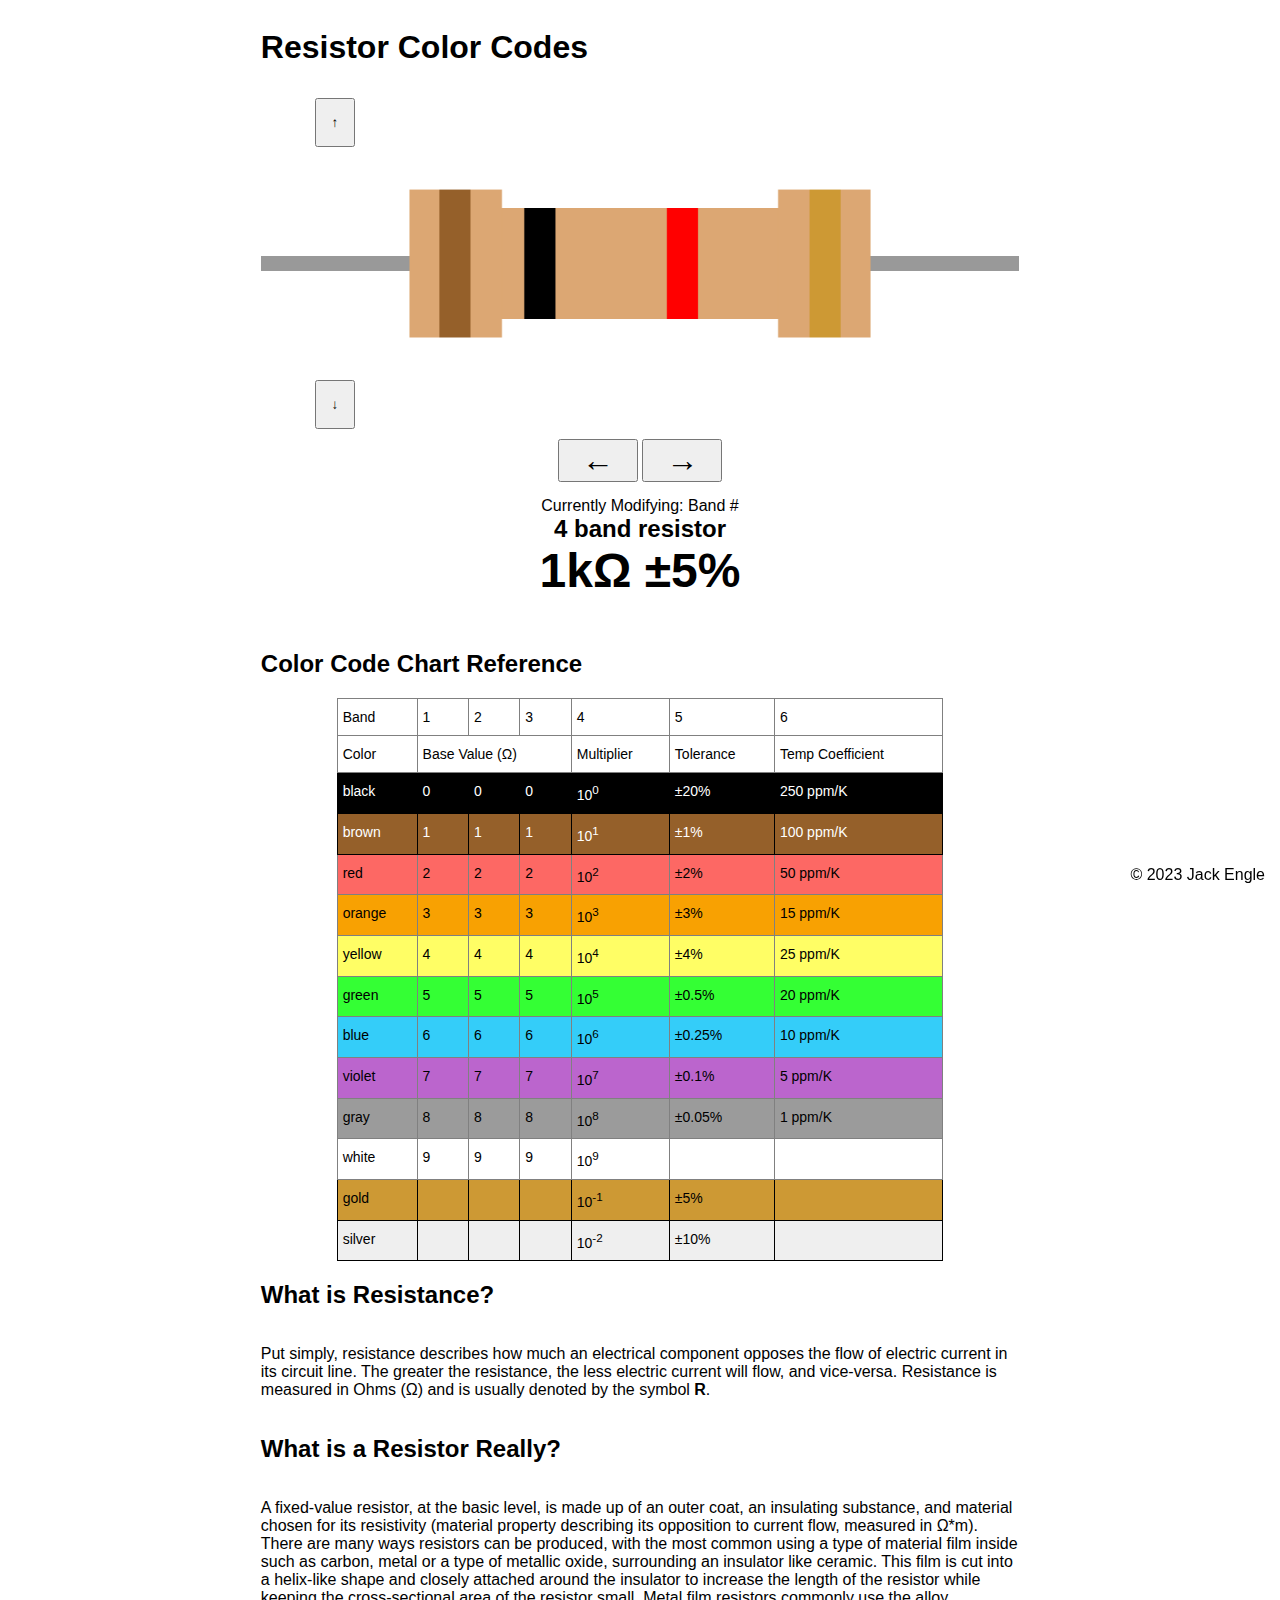
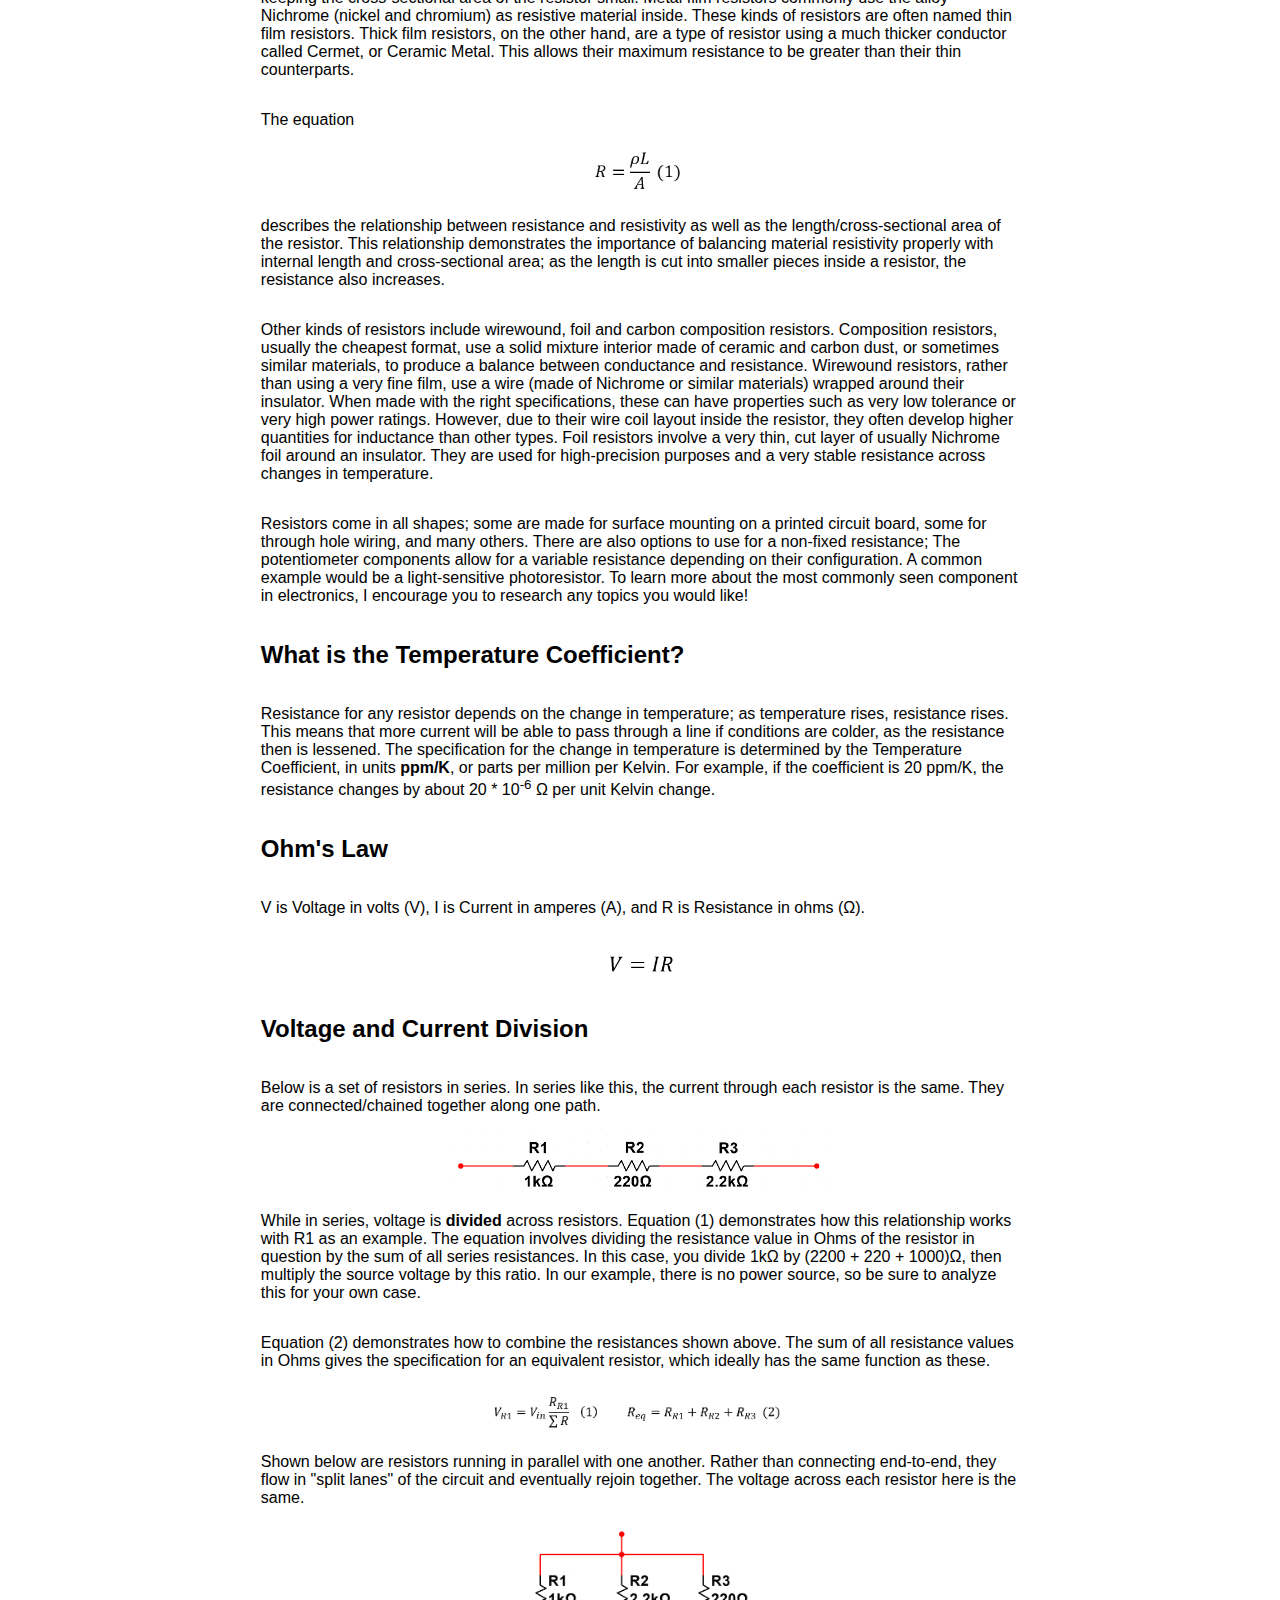
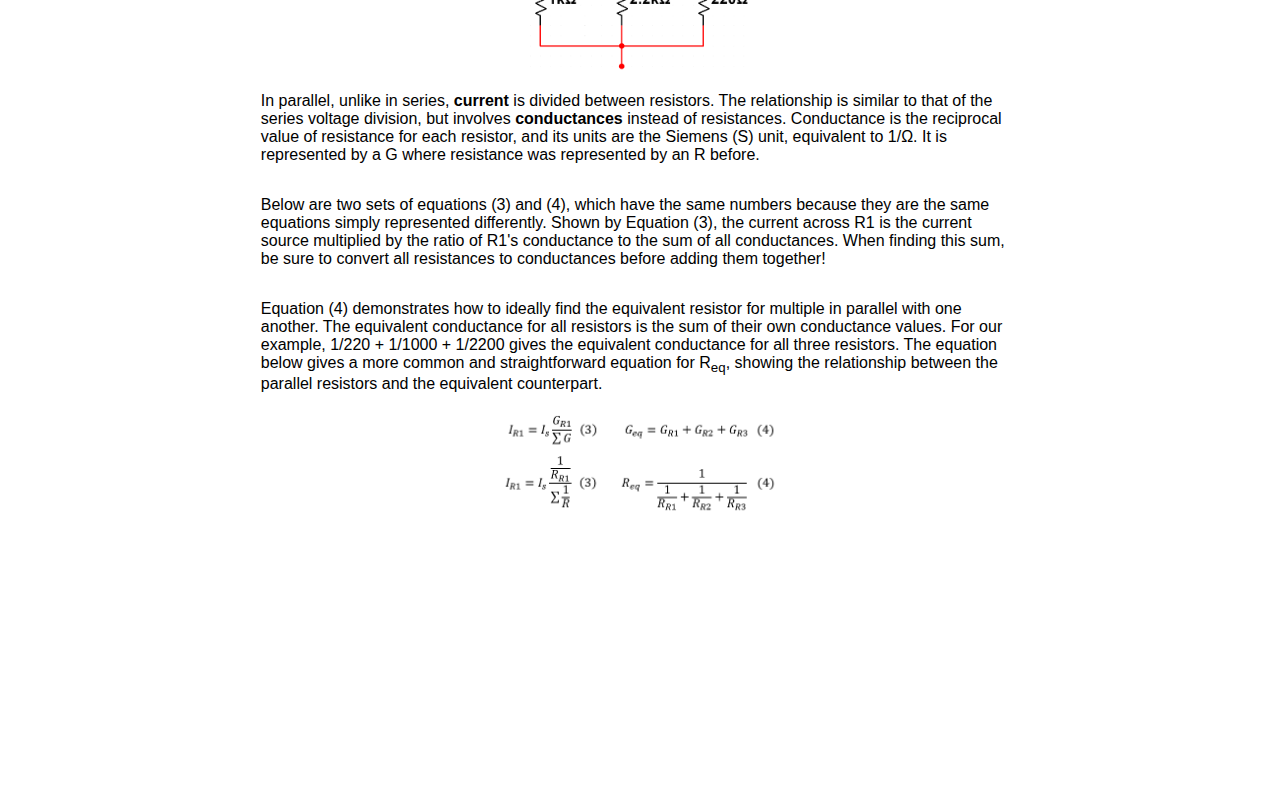
<file: resistance/index.html>
<!doctype html>
<html>
    <head>
        <meta charset="utf-8">
        <meta property="og:title" content="Resistance Bands"> 
        <meta property="og:type" content="website">
        <meta property="og:url" content="https://jackengle.net/resistance/">
        <meta property="og:description" content="Easily input and check resistance bands!">
        <meta property="description" content="Easily input and check resistance bands!">
        <meta name="viewport" content="width=device-width">
        <meta name="keywords" content="resistance band chart resistor 4 5 6 bands colors color code">
        <title>Resistor Codes</title>
        <style>
            .tg {
                border-collapse:collapse;border-spacing:0;
                margin-left: 10%;
                margin-right: 10%;
            }
            .tg td {
                border-color:black;
                border-style:solid;
                border-width:1px;
                font-family:Arial, sans-serif;font-size:14px;
                overflow:hidden;
                padding:10px 5px;
                word-break:normal;
            }
            .tg th {
                border-color:black;
                border-style:solid;
                border-width:1px;
                font-family:Arial, sans-serif;
                font-size:14px;
                font-weight:normal;
                overflow:hidden;
                padding:10px 5px;
                word-break:normal;
            }
            .tg .tg-mk6l{
                background-color:#000000;
                border-color:#000000;
                color:#ffffff;
                text-align:left;
                vertical-align:top
            }
            .tg .tg-kusv{
                background-color:#fffe65;
                border-color:inherit;
                text-align:left;
                vertical-align:top
            }
            .tg .tg-lto5{
                background-color:#f8a102;
                border-color:inherit;
                text-align:left;
                vertical-align:top
            }
            .tg .tg-266k{
                background-color:#9b9b9b;
                border-color:inherit;
                text-align:left;
                vertical-align:top
            }
            .tg .tg-xwmr{
                background-color:#34ff34;
                border-color:inherit;
                text-align:left;
                vertical-align:top
            }
            .tg .tg-qaof{
                background-color:#95602a;
                border-color:#000000;
                color:#ffffff;
                text-align:left;
                vertical-align:top
            }
            .tg .tg-kftd{
                background-color:#efefef;
                text-align:left;
                vertical-align:top
            }
            .tg .tg-8z69{
                background-color:#bb65cd;
                border-color:inherit;
                text-align:left;
                vertical-align:top
            }
            .tg .tg-0pky{
                border-color:inherit;
                text-align:left;
                vertical-align:top
            }
            .tg .tg-smvl{
                background-color:#fd6864;
                border-color:inherit;
                text-align:left;
                vertical-align:top
            }
            .tg .tg-i1q2{
                background-color:#34cdf9;
                border-color:inherit;
                text-align:left;
                vertical-align:top
            }
            .tg .tg-emdq{
                background-color:#cd9934;
                text-align:left;
                vertical-align:top
            }
            .tg .tg-0lax {
                text-align: center;
                vertical-align: left;
                border: none;
            }

            #container {
                padding-left: 20%;
                padding-right: 20%;
                padding-bottom: 20%;
                display:flex;
                flex-direction:column;
                justify-content:center;
                min-height:100vh;
                font-family:'Segoe UI', Tahoma, Geneva, Verdana, sans-serif
            }

            #cr {
                position: fixed;
                bottom: 0px;
                right: 15px;
            }
            .atg button {
                padding: 15px;
            }
            #resistance {
                text-align: center;
                font-size: 300%;
                margin-top: 0px;
            }
            .bandct {
                margin-bottom: 0px;
                margin-top: 0px;
                text-align: center;
            }
            #main {
                width: 100%;
                height: 28.125%;
            }
            #seriesi {
                width: 50%;
            }
            #spropi {
                width: 40%;
            }
            #paralleli {
                width: 30%;
            }
            #ppropi {
                width: 40%;
            }
            #rplai {
                width: 15%;
            }
            #ohmsi {
                width: 15%;
            }
            .ig {
                margin-left: auto;
                margin-right: auto;
            }
            .atg {
                margin-right: 13%;
                margin-left: 5%;
            }
            .ma {
                display: inline-block;
                font-size: 200%;
            }
            #lrm {
                display: inline-block;
                text-align: center;
                margin-bottom: 2%;
            }
            #udm {
                display: none;
            }
            #udm button, #lrm button {
                width: 80px;
                touch-action: manipulation;
            }
            @media all and (min-width:0px) and (max-width: 800px) {
                #container {
                    padding: 0px;
                    margin: 0px;
                }
                .atg {
                    display: none;
                }
                #cr {
                    display: none;
                }
                #seriesi {
                    width: 90%;
                }
                #spropi {
                    width: 90%;
                }
                #paralleli {
                    width: 70%;
                }
                #ppropi {
                    width: 90%;
                }
                #rplai {
                    width: 50%;
                }
                #ohmsi {
                    width: 50%;
                }
                #udm {
                    display: inline-block;
                    text-align: center;
                    margin-bottom: 2%;
                    
                }
            }
        </style>
    </head>
    <body>
        <div id="container">
        <h1>Resistor Color Codes</h1>
        <table class="tg atg">
            <thead>
              <tr>
                <td class="tg-0lax"><button class="ua bc0" onclick="movement('ArrowUp')">↑</button></td>
                <td class="tg-0lax"></td>
                <td class="tg-0lax"></td>
                <td class="tg-0lax"></td>
                <td class="tg-0lax"></td>
                <td class="tg-0lax"><button class="ua bc1" onclick="movement('ArrowUp')">↑</button></td>
                <td class="tg-0lax"><button class="ua bc2" onclick="movement('ArrowUp')">↑</button></td>
                <td class="tg-0lax"><button class="ua bc3" onclick="movement('ArrowUp')">↑</button></td>
                <td class="tg-0lax"><button class="ua bc4" onclick="movement('ArrowUp')">↑</button></td>
                <td class="tg-0lax"><button class="ua bc5" onclick="movement('ArrowUp')">↑</button></td>
                <td class="tg-0lax"><button class="ua bc6" onclick="movement('ArrowUp')">↑</button></td>
                <td class="tg-0lax"></td>
                <td class="tg-0lax"></td>
                <td class="tg-0lax"></td>
                <td class="tg-0lax"></td>
              </tr>
            </thead>
        </table>
        <canvas id="main"></canvas>
        <table class="tg atg">
            <thead>
              <tr>
                <td class="tg-0lax"><button class="da bc0" onclick="movement('ArrowDown')">↓</button></td>
                <td class="tg-0lax"></td>
                <td class="tg-0lax"></td>
                <td class="tg-0lax"></td>
                <td class="tg-0lax"></td>
                <td class="tg-0lax"><button class="da bc1" onclick="movement('ArrowDown')">↓</button></td>
                <td class="tg-0lax"><button class="da bc2" onclick="movement('ArrowDown')">↓</button></td>
                <td class="tg-0lax"><button class="da bc3" onclick="movement('ArrowDown')">↓</button></td>
                <td class="tg-0lax"><button class="da bc4" onclick="movement('ArrowDown')">↓</button></td>
                <td class="tg-0lax"><button class="da bc5" onclick="movement('ArrowDown')">↓</button></td>
                <td class="tg-0lax"><button class="da bc6" onclick="movement('ArrowDown')">↓</button></td>
                <td class="tg-0lax"></td>
                <td class="tg-0lax"></td>
                <td class="tg-0lax"></td>
                <td class="tg-0lax"></td>
              </tr>
            </thead>
        </table>
        <div id="lrm">
            <button class="ma" onclick="movement('ArrowLeft')">←</button>
            <button class="ma" onclick="movement('ArrowRight')">→</button>
        </div>
        <div id="udm">
            <button class="ma" onclick="movement('ArrowUp')">↑</button>
            <button class="ma" onclick="movement('ArrowDown')">↓</button>
        </div>
        <p class="bandct">Currently Modifying: Band #</p>
        <h2 class="bandct">4 band resistor</h2>
        <h1 id="resistance"></h1>
        <h2>Color Code Chart Reference</h2>
        <table class="tg">
            <thead>
              <tr>
                <th class="tg-0pky">Band</th>
                <th class="tg-0pky">1</th>
                <th class="tg-0pky">2</th>
                <th class="tg-0pky">3</th>
                <th class="tg-0pky">4</th>
                <th class="tg-0pky">5</th>
                <th class="tg-0pky">6</th>
              </tr>
            </thead>
            <tbody>
              <tr>
                <td class="tg-0pky">Color</td>
                <td class="tg-0pky" colspan="3">Base Value (Ω)</td>
                <td class="tg-0pky">Multiplier</td>
                <td class="tg-0pky">Tolerance</td>
                <td class="tg-0pky">Temp Coefficient</td>
              </tr>
              <tr>
                <td class="tg-mk6l">black</td>
                <td class="tg-mk6l">0</td>
                <td class="tg-mk6l">0</td>
                <td class="tg-mk6l">0</td>
                <td class="tg-mk6l">10<sup>0</sup></td>
                <td class="tg-mk6l">±20%</td>
                <td class="tg-mk6l">250 ppm/K</td>
              </tr>
              <tr>
                <td class="tg-qaof">brown</td>
                <td class="tg-qaof">1</td>
                <td class="tg-qaof">1</td>
                <td class="tg-qaof">1</td>
                <td class="tg-qaof">10<sup>1</sup></td>
                <td class="tg-qaof">±1%</td>
                <td class="tg-qaof">100 ppm/K</td>
              </tr>
              <tr>
                <td class="tg-smvl">red</td>
                <td class="tg-smvl">2</td>
                <td class="tg-smvl">2</td>
                <td class="tg-smvl">2</td>
                <td class="tg-smvl">10<sup>2</sup></td>
                <td class="tg-smvl">±2%</td>
                <td class="tg-smvl">50 ppm/K</td>
              </tr>
              <tr>
                <td class="tg-lto5">orange</td>
                <td class="tg-lto5">3</td>
                <td class="tg-lto5">3</td>
                <td class="tg-lto5">3</td>
                <td class="tg-lto5">10<sup>3</sup></td>
                <td class="tg-lto5">±3%</td>
                <td class="tg-lto5">15 ppm/K</td>
              </tr>
              <tr>
                <td class="tg-kusv">yellow</td>
                <td class="tg-kusv">4</td>
                <td class="tg-kusv">4</td>
                <td class="tg-kusv">4</td>
                <td class="tg-kusv">10<sup>4</sup></td>
                <td class="tg-kusv">±4%</td>
                <td class="tg-kusv">25 ppm/K</td>
              </tr>
              <tr>
                <td class="tg-xwmr">green</td>
                <td class="tg-xwmr">5</td>
                <td class="tg-xwmr">5</td>
                <td class="tg-xwmr">5</td>
                <td class="tg-xwmr">10<sup>5</sup></td>
                <td class="tg-xwmr">±0.5%</td>
                <td class="tg-xwmr">20 ppm/K</td>
              </tr>
              <tr>
                <td class="tg-i1q2">blue</td>
                <td class="tg-i1q2">6</td>
                <td class="tg-i1q2">6</td>
                <td class="tg-i1q2">6</td>
                <td class="tg-i1q2">10<sup>6</sup></td>
                <td class="tg-i1q2">±0.25%</td>
                <td class="tg-i1q2">10 ppm/K</td>
              </tr>
              <tr>
                <td class="tg-8z69">violet</td>
                <td class="tg-8z69">7</td>
                <td class="tg-8z69">7</td>
                <td class="tg-8z69">7</td>
                <td class="tg-8z69">10<sup>7</sup></td>
                <td class="tg-8z69">±0.1%</td>
                <td class="tg-8z69">5 ppm/K</td>
              </tr>
              <tr>
                <td class="tg-266k">gray</td>
                <td class="tg-266k">8</td>
                <td class="tg-266k">8</td>
                <td class="tg-266k">8</td>
                <td class="tg-266k">10<sup>8</sup></td>
                <td class="tg-266k">±0.05%</td>
                <td class="tg-266k">1 ppm/K</td>
              </tr>
              <tr>
                <td class="tg-0pky">white</td>
                <td class="tg-0pky">9</td>
                <td class="tg-0pky">9</td>
                <td class="tg-0pky">9</td>
                <td class="tg-0pky">10<sup>9</sup></td>
                <td class="tg-0pky"></td>
                <td class="tg-0pky"></td>
              </tr>
              <tr>
                <td class="tg-emdq">gold</td>
                <td class="tg-emdq"></td>
                <td class="tg-emdq"></td>
                <td class="tg-emdq"></td>
                <td class="tg-emdq">10<sup>-1</sup></td>
                <td class="tg-emdq">±5%</td>
                <td class="tg-emdq"></td>
              </tr>
              <tr>
                <td class="tg-kftd">silver</td>
                <td class="tg-kftd"></td>
                <td class="tg-kftd"></td>
                <td class="tg-kftd"></td>
                <td class="tg-kftd">10<sup>-2</sup></td>
                <td class="tg-kftd">±10%</td>
                <td class="tg-kftd"></td>
              </tr>
            </tbody>
        </table>
        <h2>What is Resistance?</h2>
        <p>Put simply, resistance describes how much an electrical component opposes the flow of electric current in its circuit line. The greater the resistance, the less electric current will flow, and vice-versa. Resistance is measured in Ohms (Ω) and is usually denoted by the symbol <strong>R</strong>.</p>
        <h2>What is a Resistor Really?</h2>
        <p>A fixed-value resistor, at the basic level, is made up of an outer coat, an insulating substance, and material chosen for its resistivity (material property describing its opposition to current flow, measured in Ω*m). There are many ways resistors can be produced, with the most common using a type of material film inside such as carbon, metal or a type of metallic oxide, surrounding an insulator like ceramic. This film is cut into a helix-like shape and closely attached around the insulator to increase the length of the resistor while keeping the cross-sectional area of the resistor small. Metal film resistors commonly use the alloy Nichrome (nickel and chromium) as resistive material inside. These kinds of resistors are often named thin film resistors. Thick film resistors, on the other hand, are a type of resistor using a much thicker conductor called Cermet, or Ceramic Metal. This allows their maximum resistance to be greater than their thin counterparts.</p>
        <p>The equation</p>
        <img src="rpla.png" class="ig" id="rplai"/>
        <p>describes the relationship between  resistance and resistivity as well as the length/cross-sectional area of the resistor. This relationship demonstrates the importance of balancing material resistivity properly with internal length and cross-sectional area; as the length is cut into smaller pieces inside a resistor, the resistance also increases.</p>
        <p>Other kinds of resistors include wirewound, foil and carbon composition resistors. Composition resistors, usually the cheapest format, use a solid mixture interior made of ceramic and carbon dust, or sometimes similar materials, to produce a balance between conductance and resistance. Wirewound resistors, rather than using a very fine film, use a wire (made of Nichrome or similar materials) wrapped around their insulator. When made with the right specifications, these can have properties such as very low tolerance or very high power ratings. However, due to their wire coil layout inside the resistor, they often develop higher quantities for inductance than other types. Foil resistors involve a very thin, cut layer of usually Nichrome foil around an insulator. They are used for high-precision purposes and a very stable resistance across changes in temperature.</p>
        <p>Resistors come in all shapes; some are made for surface mounting on a printed circuit board, some for through hole wiring, and many others. There are also options to use for a non-fixed resistance; The potentiometer components allow for a variable resistance depending on their configuration. A common example would be a light-sensitive photoresistor. To learn more about the most commonly seen component in electronics, I encourage you to research any topics you would like!</p>
        <h2>What is the Temperature Coefficient?</h2>
        <p>Resistance for any resistor depends on the change in temperature; as temperature rises, resistance rises. This means that more current will be able to pass through a line if conditions are colder, as the resistance then is lessened. The specification for the change in temperature is determined by the Temperature Coefficient, in units <strong>ppm/K</strong>, or parts per million per Kelvin. For example, if the coefficient is 20 ppm/K, the resistance changes by about 20 * 10<sup>-6</sup> Ω per unit Kelvin change.</p>
        <h2>Ohm's Law</h2>
        <p>V is Voltage in volts (V), I is Current in amperes (A), and R is Resistance in ohms (Ω).</p>
        <img src="ohms.png" class="ig" id="ohmsi"/>
        <h2>Voltage and Current Division</h2>
        <p>Below is a set of resistors in series. In series like this, the current through each resistor is the same. They are connected/chained together along one path.</p>
        <img src="series.png" class="ig" id="seriesi"/>
        <p>While in series, voltage is <strong>divided</strong> across resistors. Equation (1) demonstrates how this relationship works with R1 as an example. The equation involves dividing the resistance value in Ohms of the resistor in question by the sum of all series resistances. In this case, you divide 1kΩ by (2200 + 220 + 1000)Ω, then multiply the source voltage by this ratio. In our example, there is no power source, so be sure to analyze this for your own case.</p>
        <p>Equation (2) demonstrates how to combine the resistances shown above. The sum of all resistance values in Ohms gives the specification for an equivalent resistor, which ideally has the same function as these.</p>
        <img src="seriesproperties.png" class="ig" id="spropi"/>
        <p>Shown below are resistors running in parallel with one another. Rather than connecting end-to-end, they flow in "split lanes" of the circuit and eventually rejoin together. The voltage across each resistor here is the same.</p>
        <img src="parallel.png" class="ig" id="paralleli"/>
        <p>In parallel, unlike in series, <strong>current</strong> is divided between resistors. The relationship is similar to that of the series voltage division, but involves <strong>conductances</strong> instead of resistances. Conductance is the reciprocal value of resistance for each resistor, and its units are the Siemens (S) unit, equivalent to 1/Ω. It is represented by a G where resistance was represented by an R before.</p>
        <p>Below are two sets of equations (3) and (4), which have the same numbers because they are the same equations simply represented differently. Shown by Equation (3), the current across R1 is the current source multiplied by the ratio of R1's conductance to the sum of all conductances. When finding this sum, be sure to convert all resistances to conductances before adding them together!</p>
        <p>Equation (4) demonstrates how to ideally find the equivalent resistor for multiple in parallel with one another. The equivalent conductance for all resistors is the sum of their own conductance values. For our example, 1/220 + 1/1000 + 1/2200 gives the equivalent conductance for all three resistors. The equation below gives a more common and straightforward equation for R<sub>eq</sub>, showing the relationship between the parallel resistors and the equivalent counterpart.</p>
        <img src="parallelproperties.png" class="ig" id="ppropi"/>
        <br>
        <p id="cr">© 2023 Jack Engle</p>
        </div>
        <script type="text/javascript">
            const BANDS4 = "#DCA773";
            const BANDS3 = BANDS4;
            const BANDS5 = "#73C2F2";
            const BANDS6 = "#006336";
            const BANDS = [BANDS3,BANDS4,BANDS5,BANDS6];
            var resistorLength = 625;
            var resistorHeight = resistorLength*0.32;   
            // Main Resistor HTML5 Canvas Code.
            const can = document.getElementById("main");
            const ctx = can.getContext("2d");
            can.width = 1024;
            can.height = 288;
            ctx.beginPath();

            var bands = [1,0,null, 2,5,null];
            var bandCt = 4;
            const colors = ["#000", "#95602A", "#F00", "#F8A102", "#FFFE65", "#34FF34", "#34CDF9", "#BB65CD", "#9B9B9B", "#FFF", "#CD9934", "#EFEFEF"];
            var arrowIndex = 0;
            var tols = [20,1,2,3,4,0.5,0.25,0.1,0.05,null,5,10];
            var tcs = [250,100,50,15,25,20,10,5,1,null,null,null];

            for(let i = 1; i <= 6; i++) {
                let btns = document.getElementsByClassName("bc" + i);
                for(let j = 0; j < btns.length; j++) {
                    btns[j].style.visibility = "hidden";
                }
            }
            function bandSwap(bands) {
                if(parseInt(Number(bands)) != bands) return;
                if(bands < 3 || bands > 6) return;
                // Wire behind the resistor
                ctx.fillStyle = "#999999";
                ctx.fillRect(0, can.height/2 - resistorHeight / 20,can.width,resistorHeight/10);
                ctx.fillStyle = BANDS[bands-3];
                // Fills the main body of the resistor
                ctx.fillRect(can.width / 2 - (resistorLength*3)/10,can.height / 2 - (resistorHeight*3) / 8,(resistorLength*3)/5,(resistorHeight*3)/4);
                // Fills in the ends of the resistor
                ctx.fillRect(can.width / 2 - resistorLength/2+1, can.height/2 - resistorHeight/2, resistorLength/5, resistorHeight);
                ctx.fillRect(can.width / 2 + resistorLength/2 - resistorLength/5 - 1, can.height/2 - resistorHeight/2, resistorLength/5, resistorHeight);
                drawBands();
            }

            function drawBand(num, value) {
                let color = colors[value];
                ctx.fillStyle = color;
                if(num == 1) {
                    ctx.fillRect(can.width / 2 - resistorLength/2 + resistorLength / 15, can.height/2 - resistorHeight/2, resistorLength/15, resistorHeight);
                }
                else if(num == 2) {
                ctx.fillRect((can.width / 2 - (resistorLength*3)/12),can.height / 2 - (resistorHeight*3) / 8,resistorLength/15,(resistorHeight*3)/4);
                }
                else if(num == 3) {
                ctx.fillRect((can.width / 2 - (resistorLength*3)/24),can.height / 2 - (resistorHeight*3) / 8,resistorLength/15,(resistorHeight*3)/4);
                }
                else if(num == 4) {
                ctx.fillRect((can.width / 2 + (resistorLength*3)/24) - resistorLength/15,can.height / 2 - (resistorHeight*3) / 8,resistorLength/15,(resistorHeight*3)/4);
                }
                else if(num == 5) {
                ctx.fillRect((can.width / 2 + (resistorLength*3)/12) - resistorLength/15,can.height / 2 - (resistorHeight*3) / 8,resistorLength/15,(resistorHeight*3)/4);
                }
                else if(num == 6) {
                    ctx.fillRect(can.width / 2 + resistorLength/2 - 2*resistorLength / 15, can.height/2 - resistorHeight/2, resistorLength/15, resistorHeight);
                }
            }

            function drawBands() {
                for(let i = 0; i < bands.length; i++) {
                    let pos = i, value = bands[i];
                    if(bands[i] == null) continue;
                    if((bandCt == 3 || bandCt == 4 || bandCt == 5) && i == 4) pos++;
                    if(i == 3 && value == -1) value = 10;
                    if(i == 3 && value == -2) value = 11;
                    if(i == 4) value = tols.indexOf(bands[i]);
                    else if(i == 5) value = tcs.indexOf(bands[i]);
                    drawBand(pos+1, value);
                }
            }

            function resistance() {
                var toreturn = 0;
                if(bands[1] == null) toreturn = bands[0];
                else if(bands[2] == null) toreturn = bands[0]*10 + bands[1];
                else toreturn = bands[0]*100 + bands[1]*10 + bands[2];
                toreturn *= Math.pow(10,bands[3]);
                return toreturn;
            }

            function modifyId() {
                let label = "Nothing";
                if(arrowIndex == 0) label = "Band #";
                else if(arrowIndex == 1) label = "Base Value Digit #1";
                else if(arrowIndex == 2) label = "Base Value Digit #2";
                else if(arrowIndex == 3) label = "Base Value Digit #3";
                else if(arrowIndex == 4) label = "Value Multiplier (Power of 10)";
                else if(arrowIndex == 5 || (arrowIndex == 6 && (bandCt == 3 || bandCt == 4 || bandCt == 5))) label = "Value Tolerance";
                else if(arrowIndex == 6) label = "Temperature Coefficient";
                document.getElementsByClassName("bandct")[0].innerText = "Currently Modifying: " + label;
            }
            
            function modifyOhm() {
                let rstnce = resistance();
                if(rstnce >= 1000000000000) rstnce = "" + rstnce/1000000000000 + "T";
                else if(rstnce >= 1000000000) rstnce = "" + rstnce/1000000000 + "G";
                if(rstnce >= 1000000) rstnce = "" + rstnce/1000000 + "M";
                else if(rstnce >= 1000) rstnce = "" + rstnce/1000 + "k";
                let ohms = "" + rstnce + "Ω";
                if(bands[4] != null) ohms += " ±" + bands[4] + "%";
                if(bands[5] != null) ohms += ", " + bands[5] + "ppm/K";
                document.getElementById("resistance").innerText = ohms;
            }

            window.addEventListener("keydown", (event) => {
                if(event.code.startsWith("Arrow")) event.preventDefault();
                movement(event.code);
            })
            function movement(code) {
                if(code == "ArrowRight") {
                    let prevArrowIndex = arrowIndex;
                    if(
                        (bandCt == 4 && (arrowIndex == 2 || arrowIndex == 4)) ||
                        (bandCt == 5 && arrowIndex == 4) ||
                        (bandCt == 3 && arrowIndex == 4)
                    ) {
                        arrowIndex += 2;
                    } else if(bandCt == 3 && arrowIndex == 1) {
                        arrowIndex += 3;
                    } else {
                        arrowIndex++;
                    }
                    if(arrowIndex > 6) arrowIndex = 0;
                    modifyId();
                    let btnsprev = document.getElementsByClassName("bc" + prevArrowIndex);
                    let btns = document.getElementsByClassName("bc" + arrowIndex);
                    for(let i = 0; i < btnsprev.length; i++) btnsprev[i].style.visibility = "hidden";
                    for(let i = 0; i < btns.length; i++) btns[i].style.visibility = "visible";
                } else if(code == "ArrowLeft") {
                    let prevArrowIndex = arrowIndex;
                    if(
                        (bandCt == 4 && (arrowIndex == 4 || arrowIndex == 6)) ||
                        (bandCt == 5 && arrowIndex == 6) ||
                        (bandCt == 3 && arrowIndex == 6)
                    ) {
                        arrowIndex -= 2;
                    } else if(bandCt == 3 && arrowIndex == 4) {
                        arrowIndex -= 3;
                    } else {
                        arrowIndex--;
                    }
                    if(arrowIndex < 0) arrowIndex = 6;
                    modifyId();
                    let btnsprev = document.getElementsByClassName("bc" + prevArrowIndex);
                    let btns = document.getElementsByClassName("bc" + arrowIndex);
                    for(let i = 0; i < btnsprev.length; i++) btnsprev[i].style.visibility = "hidden";
                    for(let i = 0; i < btns.length; i++) btns[i].style.visibility = "visible";
                } else if(code == "ArrowDown") {
                    if(arrowIndex == 0) {
                        if(bandCt > 3) {
                            bandCt--;
                            if(bandCt == 4) {
                                bands[2] = null;
                                bands[3]++;
                            }
                            else if(bandCt == 3) {
                                bands[1] = null;
                                bands[3]++;
                            }
                            else if(bandCt == 5) {
                                bands[5] = null;
                            }
                            bandSwap(bandCt);
                            document.getElementsByClassName("bandct")[1].innerText = "" + bandCt + " band resistor";
                            modifyOhm();
                        }
                        return;
                    }
                    // Correctly handles the position differences of the resistor's tolerance when changing band colors/values
                    // Also handles the modification of tolerance and temperature values, since these values don't range 0-9
                    // Sets a tolerance case flag if tolerance is in an unusual position and is being modified
                    let pos = arrowIndex-1;
                    let toleranceCase = false;
                    let tempCase = false;
                    if(arrowIndex == 6 && (bandCt == 3 || bandCt == 4 || bandCt == 5)) {
                        toleranceCase = true;
                        pos--;
                    }
                    else if(arrowIndex == 5 && bandCt == 6) toleranceCase = true;
                    else if(arrowIndex == 6 && bandCt == 6) tempCase = true;
                    if(toleranceCase) {
                        if(tols.indexOf(bands[pos]) <= 0) return;
                        bands[pos] = tols[tols.indexOf(bands[pos])-1]
                        while(bands[pos] == null) {
                            bands[pos] = tols[tols.indexOf(bands[pos])-1]
                        }
                    }
                    else if(tempCase) {
                        if(tcs.indexOf(bands[pos]) <= 0) return;
                        bands[pos] = tcs[tcs.indexOf(bands[pos])-1]
                        while(bands[pos] == null) {
                            bands[pos] = tcs[tcs.indexOf(bands[pos])-1]
                        }
                    } else if(bands[pos] == -1) {
                        bands[pos] = 9;
                    } else if(bands[pos] == -2) {
                        bands[pos] = -1;
                    }
                    else if(bands[pos] <= 9 && bands[pos]>0) { // multiplier
                        bands[pos]--;
                    } else {
                        return;
                    }
                    bandSwap(bandCt);
                } else if(code == "ArrowUp") {
                    if(arrowIndex == 0) {
                        if(bandCt < 6) {
                            bandCt++;
                            if(bandCt == 4) {
                                bands[1] = 0;
                                bands[3]--;
                            }
                            else if(bandCt == 5) {
                                bands[2] = 0;
                                if(bands[3]>0) bands[3]--;
                            }
                            else if(bandCt == 6) bands[5] = 100;
                            bandSwap(bandCt);
                            document.getElementsByClassName("bandct")[1].innerText = "" + bandCt + " band resistor";
                            modifyOhm();
                        }
                        return;
                    }
                    // Correctly handles the position differences of the resistor's tolerance when changing band colors/values
                    // Also handles the modification of tolerance and temperature values, since these values don't range 0-9
                    // Sets a tolerance case flag if tolerance is in an unusual position and is being modified
                    let pos = arrowIndex-1;
                    let toleranceCase = false;
                    let tempCase = false;
                    if(arrowIndex == 6 && (bandCt == 3 || bandCt == 4 || bandCt == 5)) {
                        toleranceCase = true;
                        pos--;
                    }
                    else if(arrowIndex == 5 && bandCt == 6) toleranceCase = true;
                    else if(arrowIndex == 6 && bandCt == 6) tempCase = true;
                    if(toleranceCase) {
                        if(tols.indexOf(bands[pos])+1 >= tols.length) return;
                        bands[pos] = tols[tols.indexOf(bands[pos])+1]
                        while(bands[pos] == null) {
                            bands[pos] = tols[tols.indexOf(bands[pos])+1]
                        }
                    }
                    else if(tempCase) {
                        if(tcs.indexOf(bands[pos])+1 >= 9) return;
                        bands[pos] = tcs[tcs.indexOf(bands[pos])+1]
                        while(bands[pos] == null) {
                            bands[pos] = tcs[tcs.indexOf(bands[pos])+1]
                        }
                    }
                    else if(pos >= 0 && pos <= 2) {
                        if(bands[pos] >= 9) return;
                        bands[pos]++;
                    } else if(bands[pos] == 9) {
                        bands[pos] = -1;
                    } else if(bands[pos] == -1) {
                        bands[pos] = -2;
                    }
                    else if(bands[pos] < 9 && bands[pos]>=0) { // multiplier
                        bands[pos]++;
                    } else {
                        return;
                    }
                    bandSwap(bandCt);
                }
                modifyOhm();
            }
            
            bandSwap(4);
            drawBands();
            modifyOhm();
        </script>
    </body>
</html>
</file>
